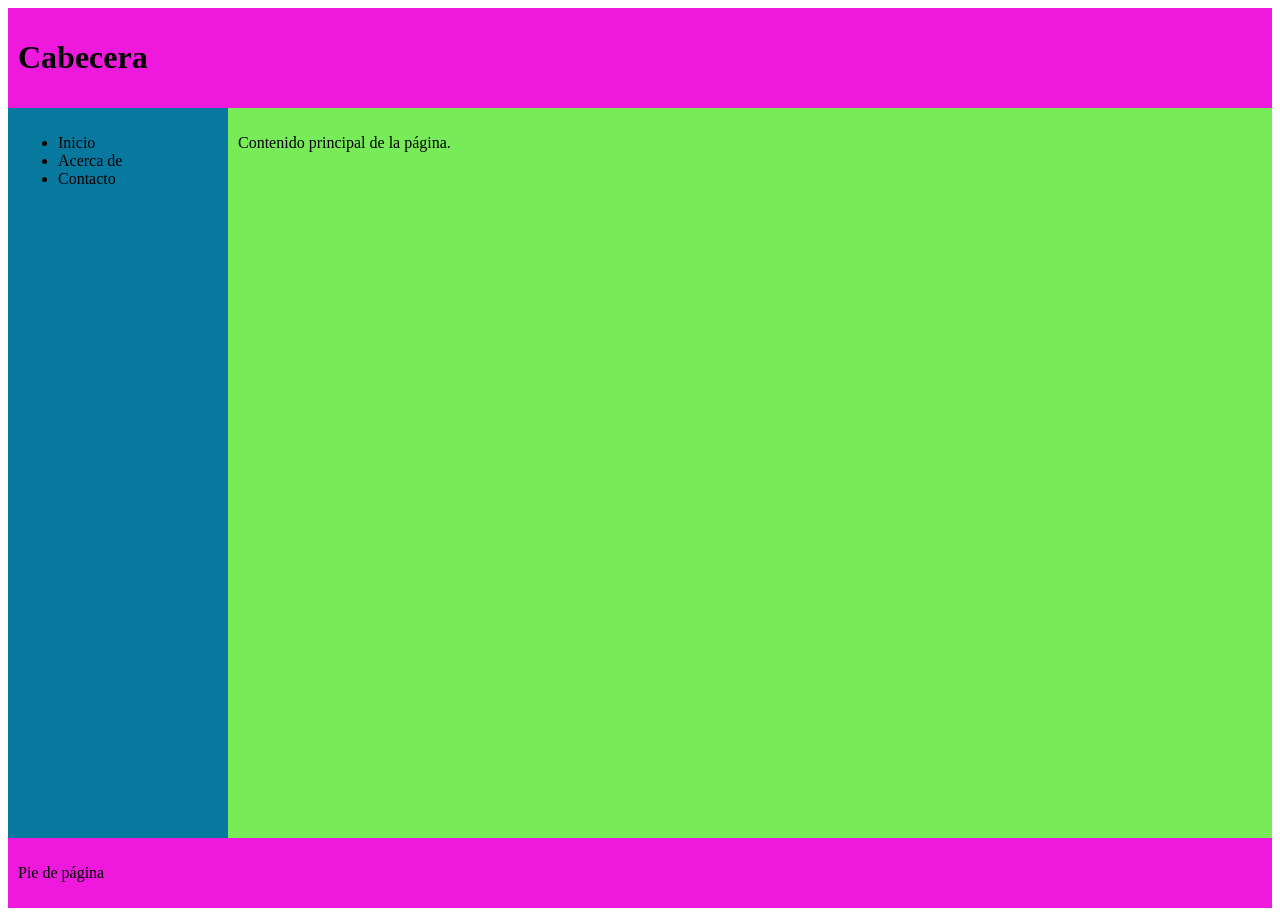
<file: Clase4_Layout/Index.html>
<!DOCTYPE html>
<html lang="es">
<head>
    <meta charset="UTF-8">
    <title>Menú a la Izquierda</title>
    <link rel="stylesheet" href="style.css">
</head>
<body>
    <div id="contenedor">
        <header id="cabecera">
            <h1>Cabecera</h1>
        </header>
        <div id="fila">
            <nav id="menu">
                <ul>
                    <li>Inicio</li>
                    <li>Acerca de</li>
                    <li>Contacto</li>
                </ul>
            </nav>
            <main id="contenido">
                <p>Contenido principal de la página.</p>
            </main>
        </div>
        <footer id="pie">
            <p>Pie de página</p>
        </footer>
    </div>
</body>
</html>
</file>
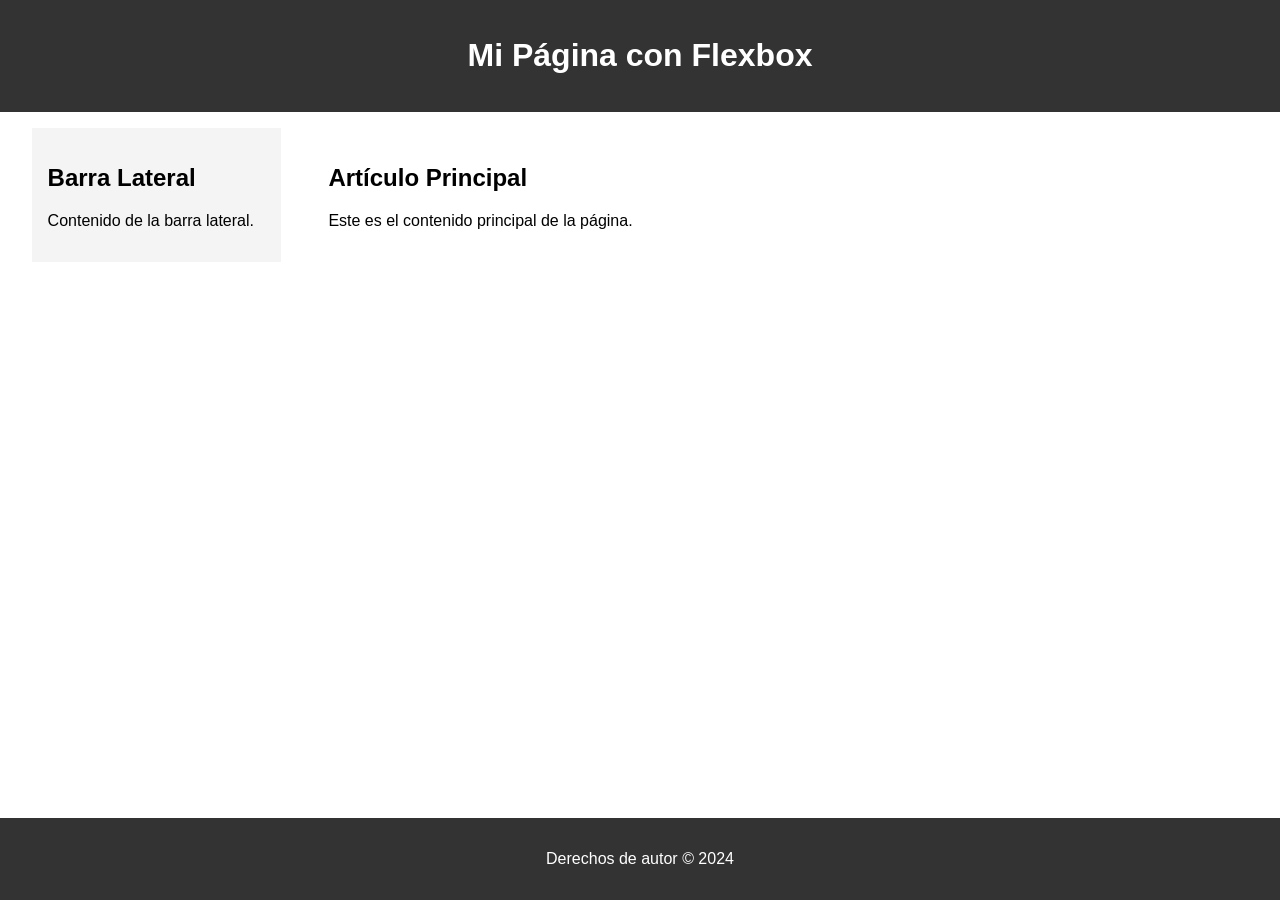
<file: Clase6/index.html>
<!DOCTYPE html>
<html lang="es">
   <head>
      <meta charset="UTF-8">
      <meta name="viewport" content="width=device-width, initial-scale=1.0">
      <title>Ejemplo de Flexbox</title>
      <link rel="stylesheet" href="style.css">
   </head>
   <body>
      <div class="contenedor">
         <header>
            <h1>Mi Página con Flexbox</h1>
         </header>
         <main>
            <aside>
               <h2>Barra Lateral</h2>
               <p>Contenido de la barra lateral.</p>
            </aside>
            <article>
               <h2>Artículo Principal</h2>
               <p>Este es el contenido principal de la página.</p>
            </article>
         </main>
         <footer>
            <p>Derechos de autor © 2024</p>
         </footer>
      </div>
   </body>
</html>
</file>
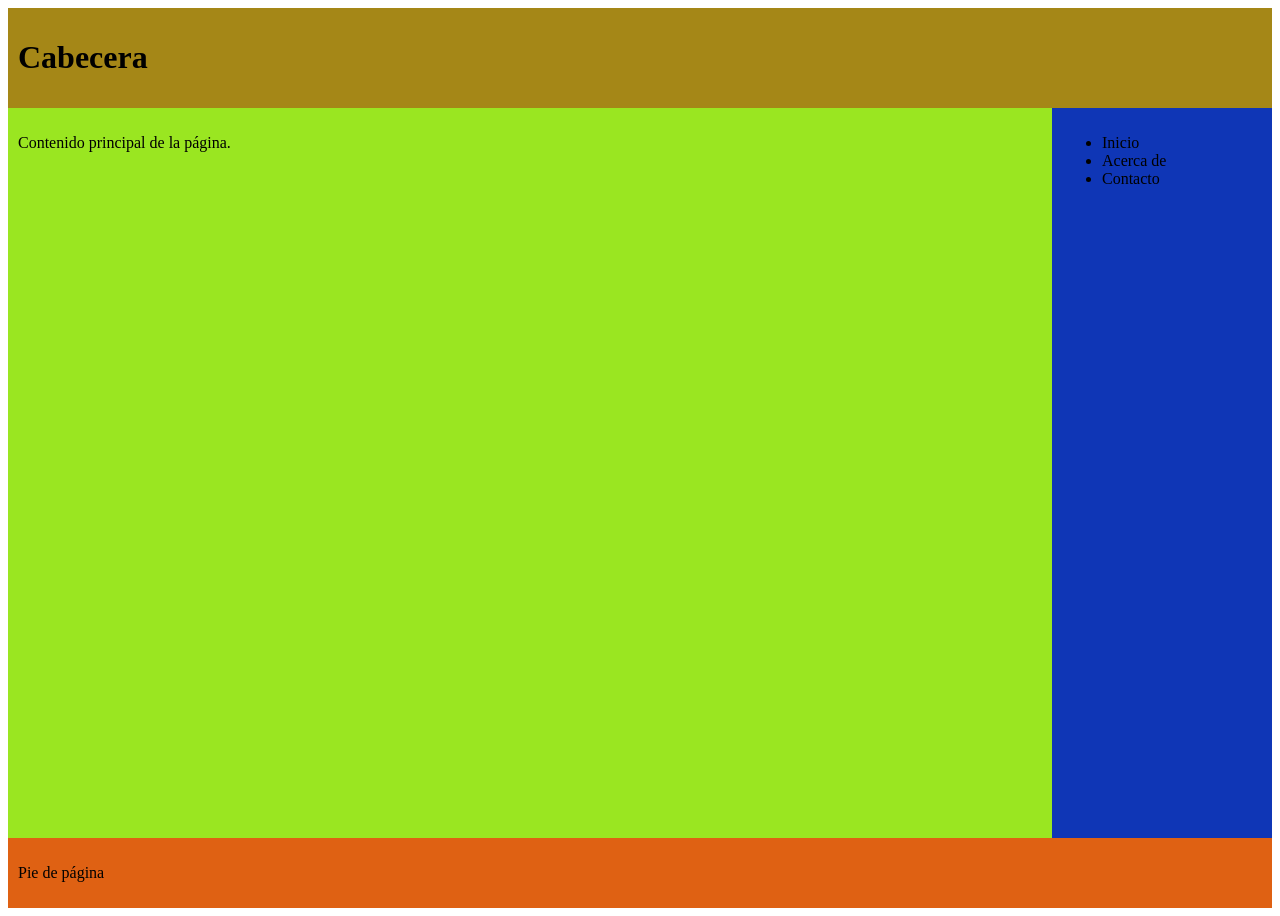
<file: Clase4_Layout/Index2.html>
<!DOCTYPE html>
<html lang="es">
<head>
    <meta charset="UTF-8">
    <title>Menú a la Derecha</title>
    <link rel="stylesheet" href="style2.css">
</head>
<body>
    <div id="contenedor">
        <header id="cabecera">
            <h1>Cabecera</h1>
        </header>
        <div id="fila">
            <nav id="menu">
                <ul>
                    <li>Inicio</li>
                    <li>Acerca de</li>
                    <li>Contacto</li>
                </ul>
            </nav>
            <main id="contenido">
                <p>Contenido principal de la página.</p>
            </main>
        </div>
        <footer id="pie">
            <p>Pie de página</p>
        </footer>
    </div>
</body>
</html>
</file>
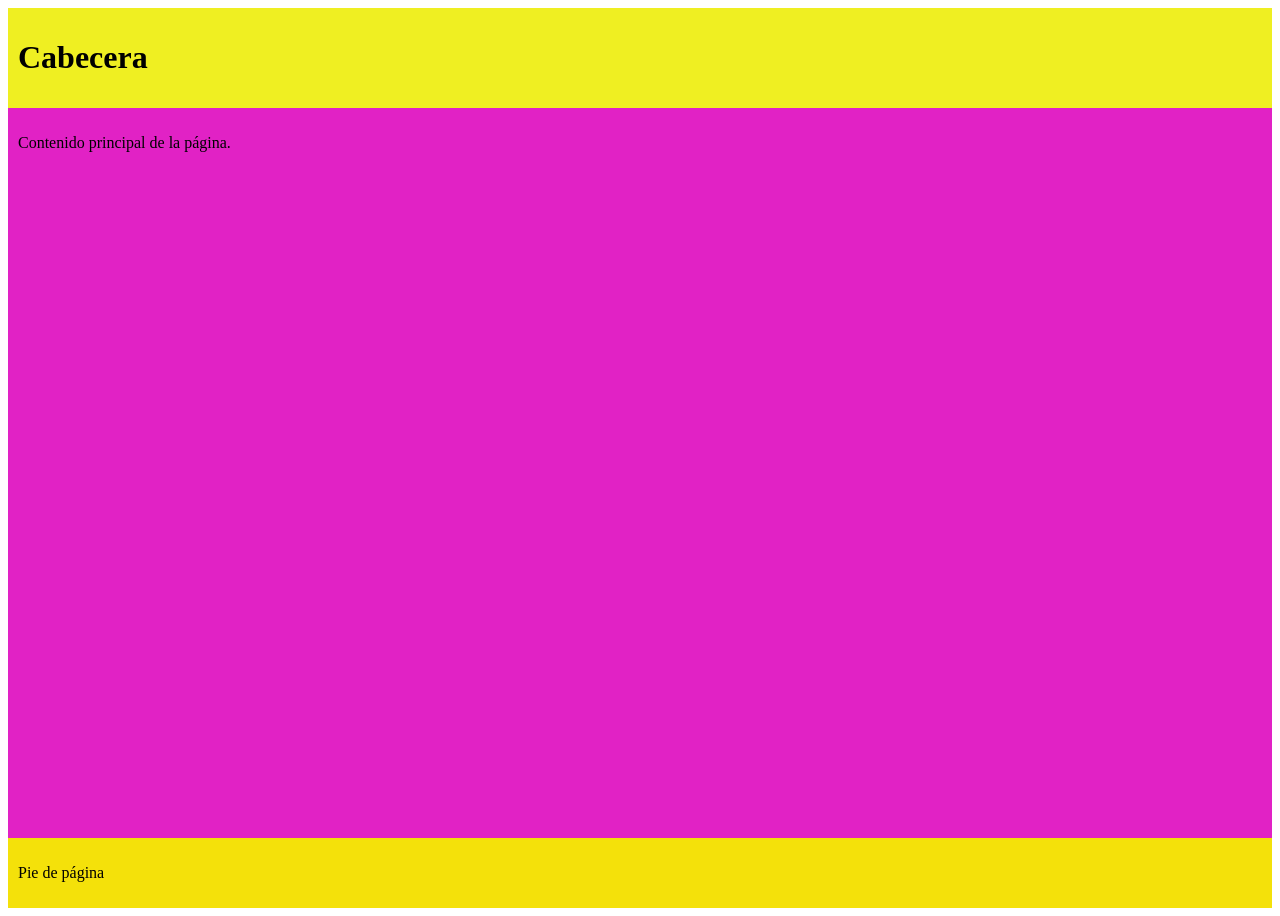
<file: Clase4_Layout/Index3.html>
<!DOCTYPE html>
<html lang="es">
<head>
    <meta charset="UTF-8">
    <title>Sin Menú</title>
    <link rel="stylesheet" href="style3.css">
</head>
<body>
    <div id="contenedor">
        <header id="cabecera">
            <h1>Cabecera</h1>
        </header>
        <div id="fila">
            <nav id="menu">
                <ul>
                    <li>Inicio</li>
                    <li>Acerca de</li>
                    <li>Contacto</li>
                </ul>
            </nav>
            <main id="contenido">
                <p>Contenido principal de la página.</p>
            </main>
        </div>
        <footer id="pie">
            <p>Pie de página</p>
        </footer>
    </div>
</body>
</html>
</file>
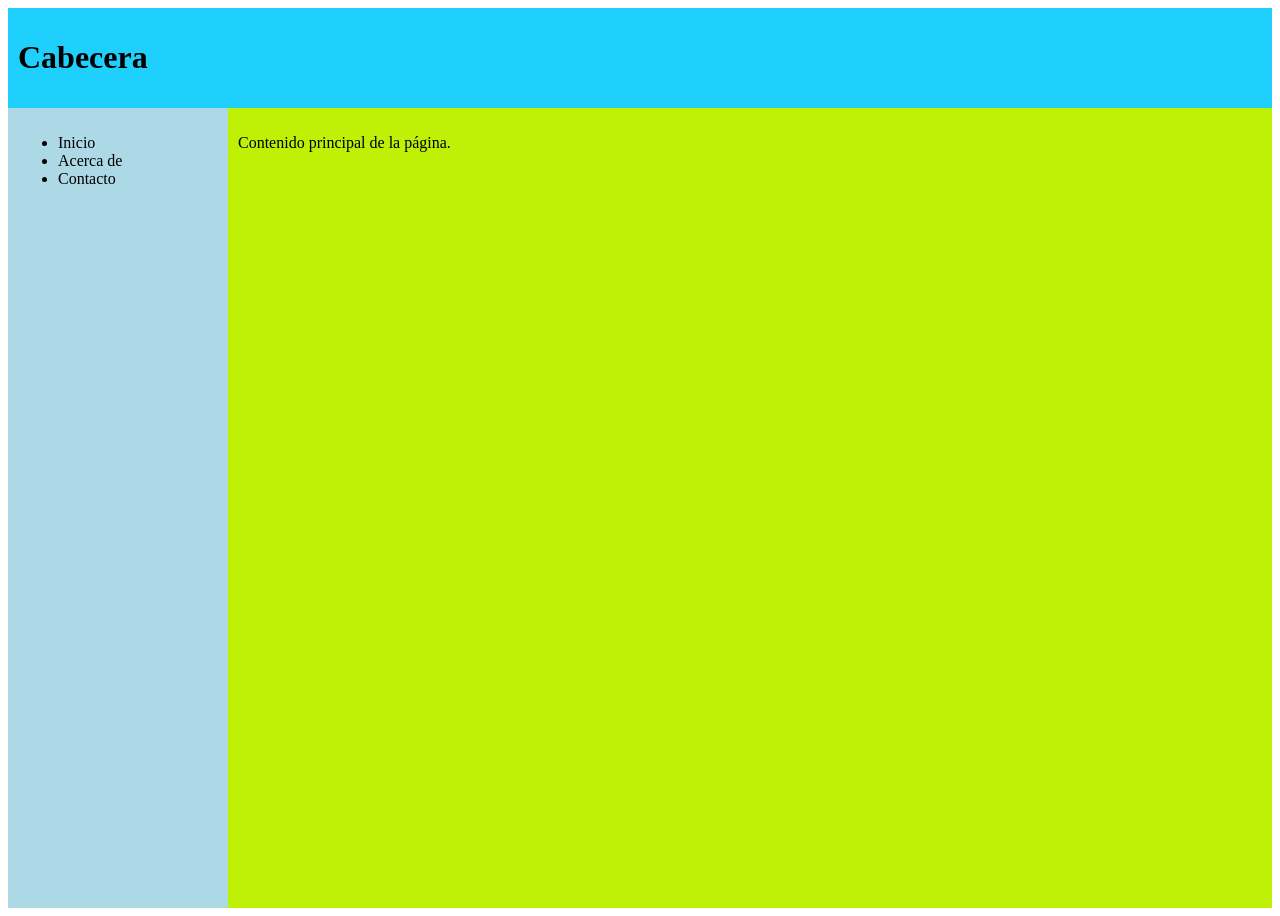
<file: Clase4_Layout/Index4.html>
<!DOCTYPE html>
<html lang="es">
<head>
    <meta charset="UTF-8">
    <title>Sin Pie de Página</title>
    <link rel="stylesheet" href="style4.css">
</head>
<body>
    <div id="contenedor">
        <header id="cabecera">
            <h1>Cabecera</h1>
        </header>
        <div id="fila">
            <nav id="menu">
                <ul>
                    <li>Inicio</li>
                    <li>Acerca de</li>
                    <li>Contacto</li>
                </ul>
            </nav>
            <main id="contenido">
                <p>Contenido principal de la página.</p>
            </main>
        </div>
        <footer id="pie">
            <p>Pie de página</p>
        </footer>
    </div>
</body>
</html>
</file>
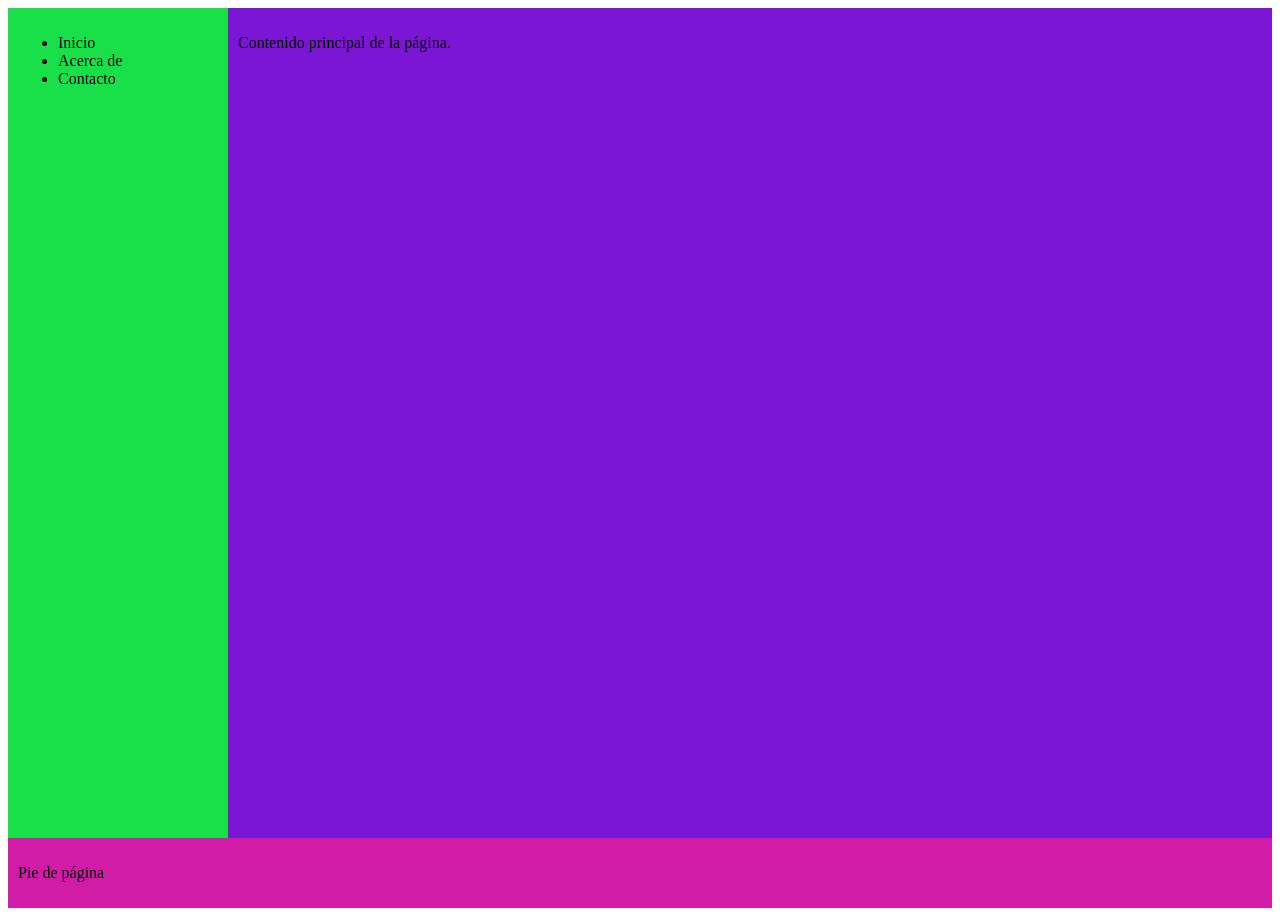
<file: Clase4_Layout/Index5.html>
<!DOCTYPE html>
<html lang="es">
<head>
    <meta charset="UTF-8">
    <title>Página - Sin Cabecera</title>
    <link rel="stylesheet" href="style5.css">
</head>
<body>
    <div id="contenedor">
        <header id="cabecera">
            <h1>Cabecera</h1>
        </header>
        <div id="fila">
            <nav id="menu">
                <ul>
                    <li>Inicio</li>
                    <li>Acerca de</li>
                    <li>Contacto</li>
                </ul>
            </nav>
            <main id="contenido">
                <p>Contenido principal de la página.</p>
            </main>
        </div>
        <footer id="pie">
            <p>Pie de página</p>
        </footer>
    </div>
</body>
</html>
</file>
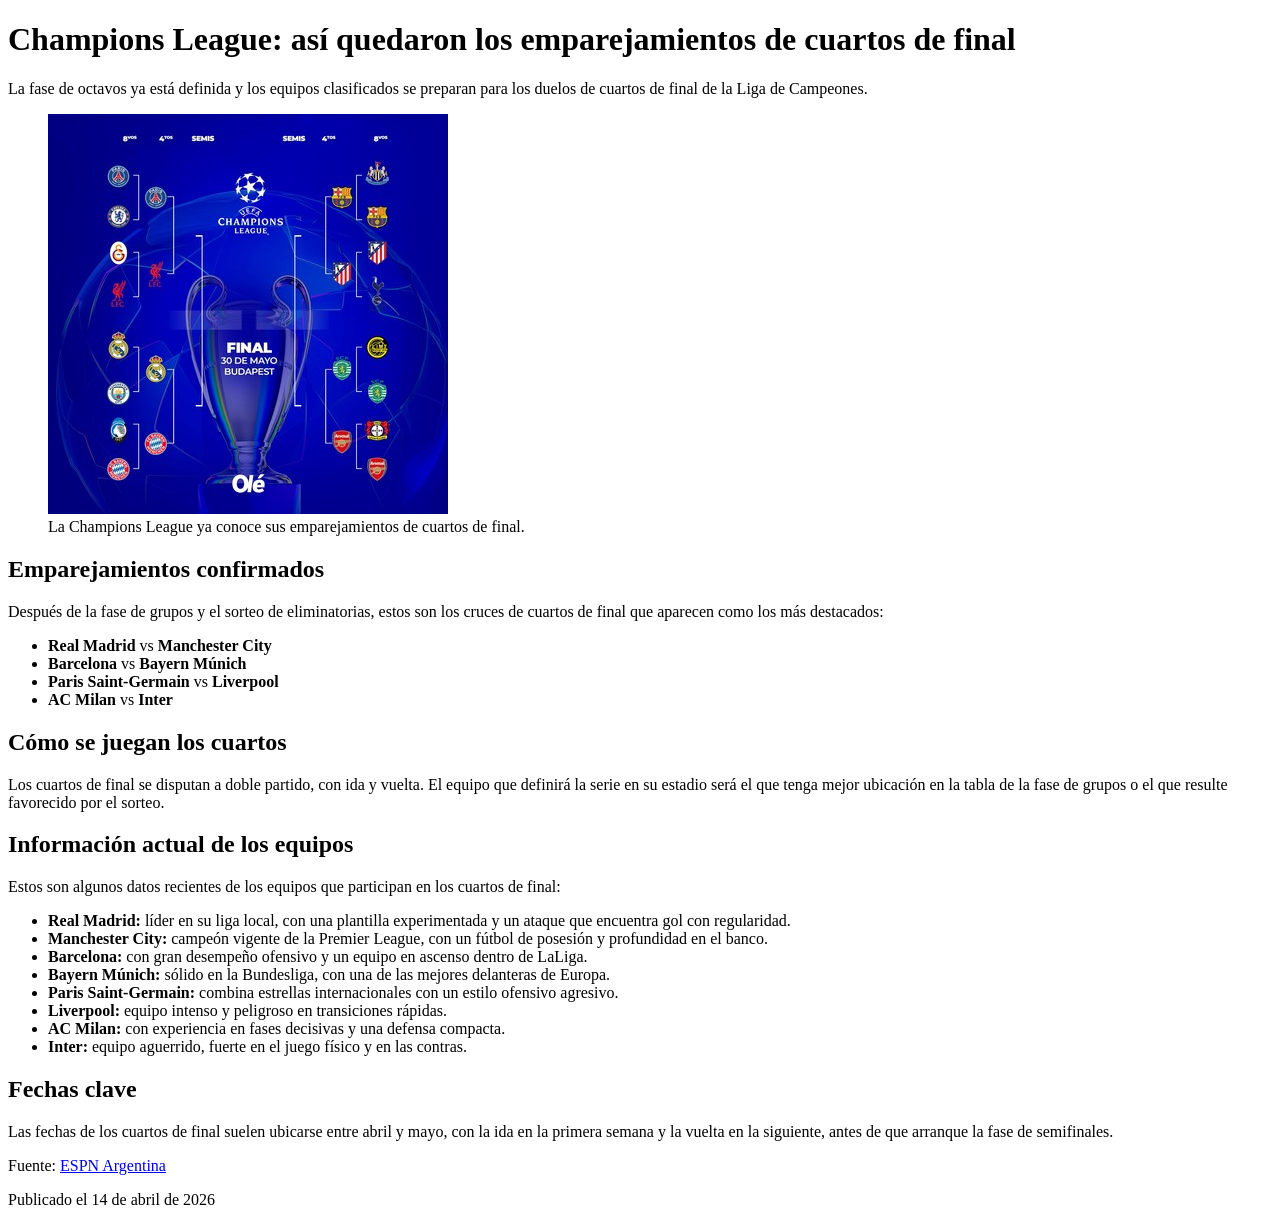
<file: Ejercitacion_HTML5_2/index6.html>
<!DOCTYPE html>
<html lang="es">
<head>
    <meta charset="UTF-8">
    <meta name="viewport" content="width=device-width, initial-scale=1.0">
    <title>Champions League: emparejamientos de cuartos de final</title>
</head>
<body>
    <header>
         <h1>Champions League: así quedaron los emparejamientos de cuartos de final</h1>
         <p>La fase de octavos ya está definida y los equipos clasificados se preparan para los duelos de cuartos de final de la Liga de Campeones.</p>
    </header>

    <main>
        <figure>
            <img src="media/vyOftqURP_400x400__1.jpg" alt="Logo de la UEFA Champions League" width="400">
            <figcaption>La Champions League ya conoce sus emparejamientos de cuartos de final.</figcaption>
        </figure>

        <article>
            <section>
                <h2>Emparejamientos confirmados</h2>
                <p>Después de la fase de grupos y el sorteo de eliminatorias, estos son los cruces de cuartos de final que aparecen como los más destacados:</p>
                <ul>
                    <li><strong>Real Madrid</strong> vs <strong>Manchester City</strong></li>
                    <li><strong>Barcelona</strong> vs <strong>Bayern Múnich</strong></li>
                    <li><strong>Paris Saint-Germain</strong> vs <strong>Liverpool</strong></li>
                    <li><strong>AC Milan</strong> vs <strong>Inter</strong></li>
                </ul>
            </section>

            <section>
                <h2>Cómo se juegan los cuartos</h2>
                <p>Los cuartos de final se disputan a doble partido, con ida y vuelta. El equipo que definirá la serie en su estadio será el que tenga mejor ubicación en la tabla de la fase de grupos o el que resulte favorecido por el sorteo.</p>
            </section>

            <section>
                <h2>Información actual de los equipos</h2>
                <p>Estos son algunos datos recientes de los equipos que participan en los cuartos de final:</p>
                <ul>
                    <li><strong>Real Madrid:</strong> líder en su liga local, con una plantilla experimentada y un ataque que encuentra gol con regularidad.</li>
                    <li><strong>Manchester City:</strong> campeón vigente de la Premier League, con un fútbol de posesión y profundidad en el banco.</li>
                    <li><strong>Barcelona:</strong> con gran desempeño ofensivo y un equipo en ascenso dentro de LaLiga.</li>
                    <li><strong>Bayern Múnich:</strong> sólido en la Bundesliga, con una de las mejores delanteras de Europa.</li>
                    <li><strong>Paris Saint-Germain:</strong> combina estrellas internacionales con un estilo ofensivo agresivo.</li>
                    <li><strong>Liverpool:</strong> equipo intenso y peligroso en transiciones rápidas.</li>
                    <li><strong>AC Milan:</strong> con experiencia en fases decisivas y una defensa compacta.</li>
                    <li><strong>Inter:</strong> equipo aguerrido, fuerte en el juego físico y en las contras.</li>
                </ul>
            </section>

            <section>
                <h2>Fechas clave</h2>
                <p>Las fechas de los cuartos de final suelen ubicarse entre abril y mayo, con la ida en la primera semana y la vuelta en la siguiente, antes de que arranque la fase de semifinales.</p>
            </section>

            <footer>
                <p>Fuente: <a href="https://www.espn.com.ar/futbol/champions-league/nota/_/id/16361319/champions-octavos-como-se-juegan-asi-quedaron-cruces-tras-sorteo">ESPN Argentina</a></p>
                <p>Publicado el 14 de abril de 2026</p>
            </footer>
        </article>
    </main>
</body>
</html>
</file>
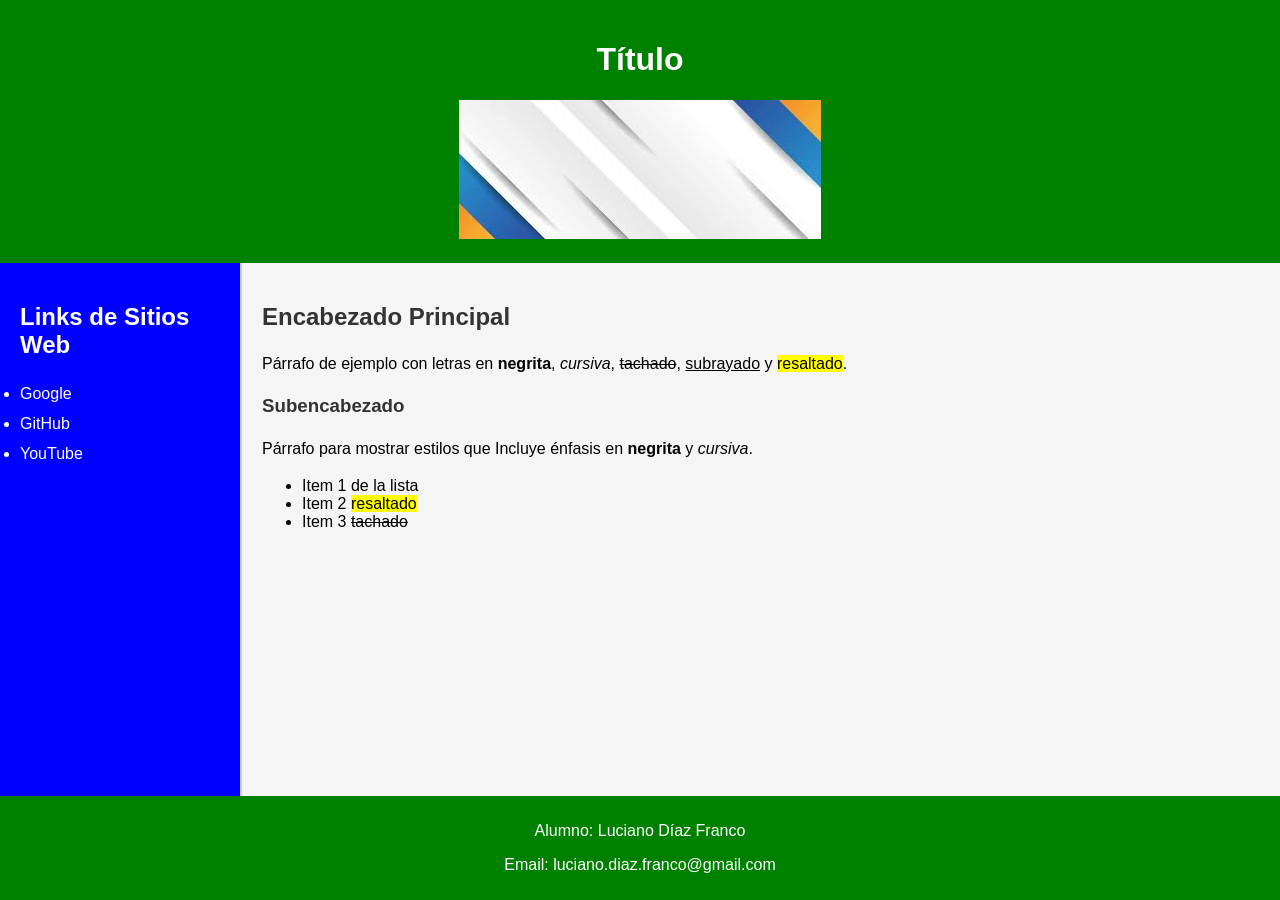
<file: Clase4_Layout/Esqueleto/Index6.html>
<!DOCTYPE html>
<html lang="es">
<head>
    <meta charset="UTF-8">
    <title>Ejercicio de Layout a 2 Columnas</title>
    <link rel="stylesheet" href="style6.css">
</head>
<body>
    <header id="cabecera">
        <h1>Título </h1>
        <img src="banner.jpg" alt="Banner o Logo" id="banner">
    </header>
    <div id="contenedor">
        <nav id="menu">
            <h2>Links de Sitios Web</h2>
            <ul>
                <li><a href="https://www.google.com">Google</a></li>
                <li><a href="https://www.github.com">GitHub</a></li>
                <li><a href="https://www.youtube.com">YouTube</a></li>
            </ul>
        </nav>
        <main id="contenido">
            <h2>Encabezado Principal</h2>
            <p>Párrafo de ejemplo con letras en <strong>negrita</strong>, <em>cursiva</em>, <del>tachado</del>, <u>subrayado</u> y <mark>resaltado</mark>.</p>
            <h3>Subencabezado</h3>
            <p>Párrafo para mostrar estilos que Incluye énfasis en <strong>negrita</strong> y <em>cursiva</em>.</p>
            <ul>
                <li>Item 1 de la lista</li>
                <li>Item 2 <mark>resaltado</mark></li>
                <li>Item 3 <del>tachado</del></li>
            </ul>
        </main>
    </div>
    <footer id="pie">
        <p>Alumno: Luciano Díaz Franco</p>
        <p>Email: luciano.diaz.franco@gmail.com</p>
    </footer>
</body>
</html>
</file>
<file: Clase4_Layout/style.css>
#contenedor {
    display: flex;
    flex-direction: column;
    height: 100vh;
}

#cabecera {
    background-color: rgb(238, 25, 220);
    padding: 10px;
}

#fila {
    display: flex;
    flex: 1;
}

#menu {
    width: 200px;
    background-color: rgb(7, 121, 159);
    padding: 10px;
}

#contenido {
    flex: 1;
    background-color: rgb(120, 236, 88);
    padding: 10px;
}

#pie {
    background-color: rgb(238, 25, 220);
    padding: 10px;
}
</file>
<file: Clase6/style.css>
@import url(styleCabecera.css);
@import url(styleBarraLateral.css);
@import url(styleArticuloPrincipal.css);
@import url(style.PiedePagina.css);

* {
    box-sizing: border-box;
}
body {
    margin: 0;
    font-family: Arial, sans-serif;
}
</file>
<file: Clase4_Layout/style2.css>
#contenedor {
    display: flex;
    flex-direction: column;
    height: 100vh;
}

#cabecera {
    background-color: rgb(165, 135, 23);
    padding: 10px;
}

#fila {
    display: flex;
    flex: 1;
}

#menu {
    width: 200px;
    background-color: rgb(15, 54, 182);
    padding: 10px;
    order: 2 /* Mueve el menú a la derecha*/ 
}

#contenido {
    flex: 1;
    background-color: rgb(154, 230, 33);
    padding: 10px;
    order: 1;/* Mueve el menú a la Izquierda*/ 
}

#pie {
    background-color: rgb(223, 97, 19);
    padding: 10px;
}
</file>
<file: Clase4_Layout/style3.css>
#contenedor {
    display: flex;
    flex-direction: column;
    height: 100vh;
}

#cabecera {
    background-color: rgb(239, 239, 34);
    padding: 10px;
}

#fila {
    display: flex;
    flex: 1;
}

#menu {
    width: 200px;
    background-color: rgb(25, 214, 154);
    padding: 10px;
    display: none; /* Oculta el menú */
}

#contenido {
    flex: 1;
    background-color: rgb(225, 34, 197);
    padding: 10px;
}

#pie {
    background-color: rgb(244, 225, 10);
    padding: 10px;
}
</file>
<file: Clase4_Layout/style4.css>
#contenedor {
    display: flex;
    flex-direction: column;
    height: 100vh;
}

#cabecera {
    background-color: rgb(31, 208, 253);
    padding: 10px;
}

#fila {
    display: flex;
    flex: 1;
}

#menu {
    width: 200px;
    background-color: lightblue;
    padding: 10px;
}

#contenido {
    flex: 1;
    background-color: rgb(190, 241, 5);
    padding: 10px;
}

#pie {
    background-color: rgb(229, 99, 12);
    padding: 10px;
    display: none; /* Oculta el pie de página */
}
</file>
<file: Clase4_Layout/style5.css>
#contenedor {
    display: flex;
    flex-direction: column;
    height: 100vh;
}

#cabecera {
    background-color: lightgreen;
    padding: 10px;
    display: none;
}

#fila {
    display: flex;
    flex: 1;
}

#menu {
    width: 200px;
    background-color: lightblue;
    padding: 10px;
}

#contenido {
    flex: 1;
    background-color: lightgray;
    padding: 10px;
}

#pie {
    background-color: lightgreen;
    padding: 10px;
}
#contenedor {
    display: flex;
    flex-direction: column;
    height: 100vh;
}

#cabecera {
    background-color: rgb(226, 234, 14);
    padding: 10px;
    display: none; /* Oculta la cabecera */
}

#fila {
    display: flex;
    flex: 1;
}

#menu {
    width: 200px;
    background-color: rgb(25, 224, 72);
    padding: 10px;
}

#contenido {
    flex: 1;
    background-color: rgb(124, 22, 213);
    padding: 10px;
}

#pie {
    background-color: rgb(209, 28, 167);
    padding: 10px;
}
</file>
<file: Clase4_Layout/Esqueleto/style6.css>
body {
    font-family: Arial, sans-serif;
    margin: 0;
    padding: 0;
    display: flex;
    flex-direction: column;
    min-height: 100vh;
}

#cabecera {
    background-color: green; 
    color: white;
    text-align: center;
    padding: 20px;
}

#banner {
    max-width: 100%;
    height: auto;
}

#contenedor {
    display: flex;
    flex: 1;
}

#menu {
    width: 200px;
    background-color: blue; 
    padding: 20px;
    color: white;
}

#menu ul {
    list-style-type: disc;
    padding: 0;
}

#menu a {
    color: white;
    text-decoration: none;
    display: block;
    padding: 6px 0;
    transition: color 0.2s ease, background-color 0.2s ease;
}

#menu a:hover {
    color: rgb(249, 82, 10);
}

#contenido {
    flex: 1;
    background-color: #f5f5f5; /* Gris claro */
    padding: 20px;
    border-left: 2px solid #ccc; /* Borde */
}

#contenido h2, #contenido h3 {
    color: #333;
}

#contenido p {
    line-height: 1.6;
}

#pie {
    background-color:green; 
    color: white;
    text-align: center;
    padding: 10px;
}
</file>
